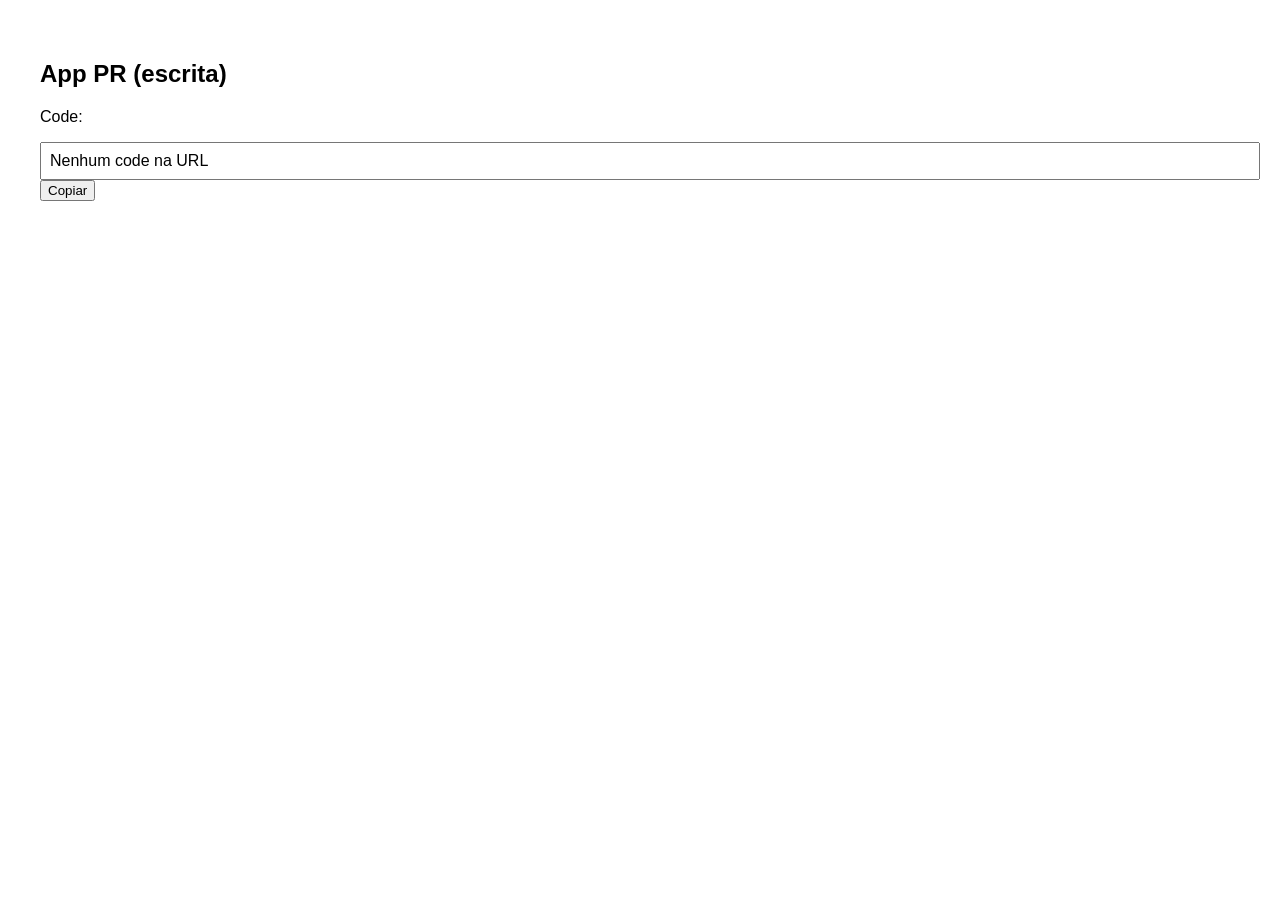
<file: pr-escrita/index.html>
<!DOCTYPE html>
<html lang="pt-BR">
<head>
<meta charset="utf-8">
<title>Code ML - PR escrita</title>
</head>
<body style="font-family:sans-serif;padding:2rem">
<h2>App PR (escrita)</h2>
<p>Code:</p>
<input id="c" readonly style="width:100%;font-size:1rem;padding:.5rem">
<button onclick="navigator.clipboard.writeText(c.value)">Copiar</button>
<script>
  const c = document.getElementById('c');
  c.value = new URLSearchParams(location.search).get('code') || 'Nenhum code na URL';
</script>
</body>
</html>
</file>
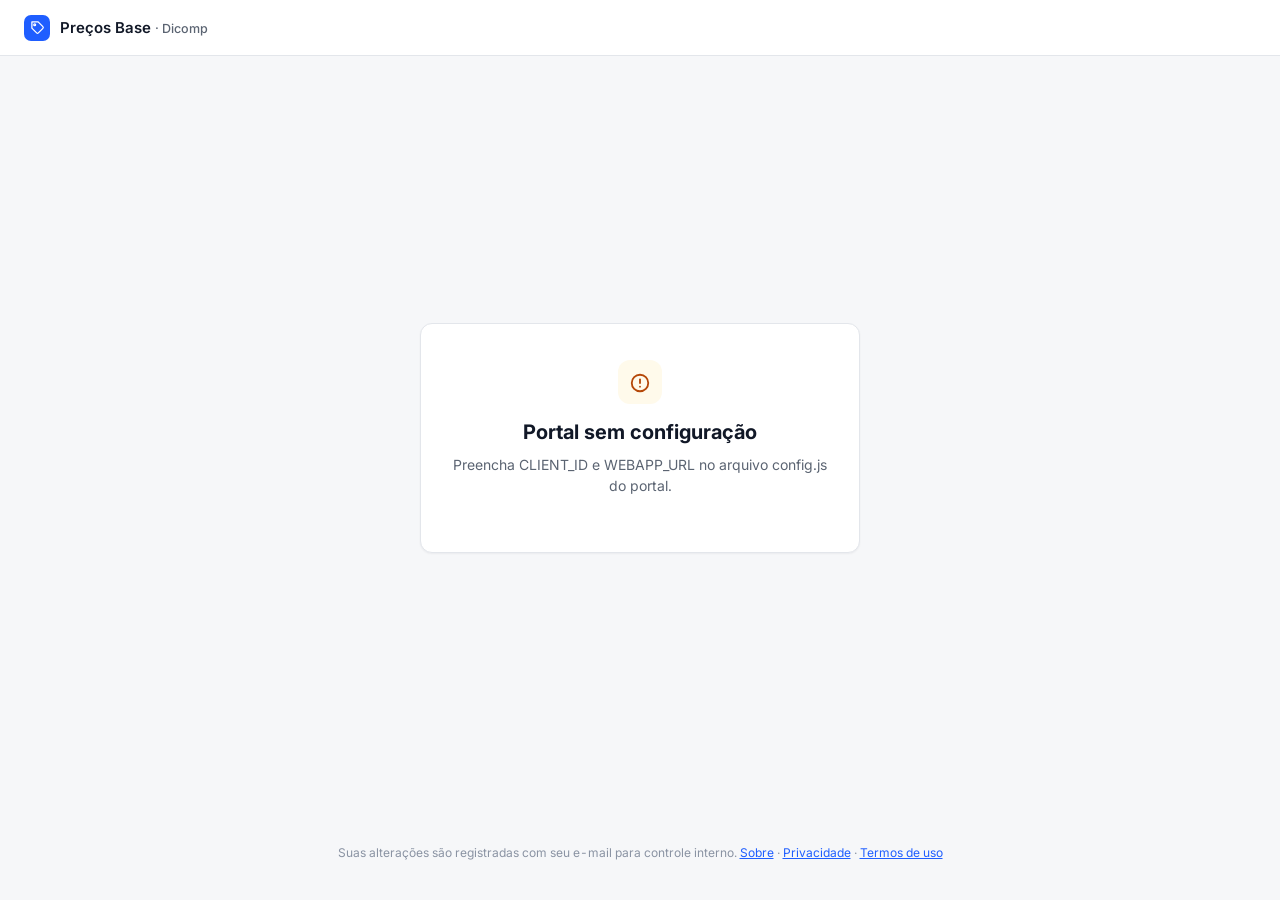
<file: precos/index.html>
<!doctype html>
<html lang="pt-BR">
<head>
  <meta charset="utf-8">
  <meta name="viewport" content="width=device-width, initial-scale=1">
  <meta name="robots" content="noindex, nofollow">
  <meta name="referrer" content="strict-origin-when-cross-origin">
  <title>Preços Base · Dicomp</title>
  <link rel="preconnect" href="https://fonts.googleapis.com">
  <link rel="preconnect" href="https://fonts.gstatic.com" crossorigin>
  <link href="https://fonts.googleapis.com/css2?family=Inter:wght@400;500;600;700&display=swap" rel="stylesheet">
  <link rel="stylesheet" href="estilo.css">
  <script src="config.js"></script>
  <script src="regras.js"></script>
  <script src="app.js" defer></script>
</head>
<body>

  <header class="topo">
    <div class="marca">
      <span class="logo" aria-hidden="true"><svg class="icone" viewBox="0 0 24 24"><path d="M20.6 13.4 13.4 20.6a2 2 0 0 1-2.8 0L3 13V3h10l7.6 7.6a2 2 0 0 1 0 2.8Z"/><circle cx="7.5" cy="7.5" r="1.5"/></svg></span>
      <span>Preços Base <small>· Dicomp</small></span>
    </div>
    <span class="dados-de" id="dados-de"></span>
    <div class="usuario" id="usuario" hidden>
      <button type="button" id="btn-usuario" aria-haspopup="true" aria-expanded="false">
        <span class="avatar" id="avatar" aria-hidden="true"></span>
        <span id="nome-usuario"></span>
        <svg class="icone p" viewBox="0 0 24 24" aria-hidden="true"><path d="m6 9 6 6 6-6"/></svg>
      </button>
      <div class="menu" id="menu-usuario" hidden>
        <div class="quem"><strong id="menu-nome"></strong><span id="menu-email"></span></div>
        <button type="button" id="btn-sair">
          <svg class="icone" viewBox="0 0 24 24" aria-hidden="true"><path d="M9 21H5a2 2 0 0 1-2-2V5a2 2 0 0 1 2-2h4"/><path d="m16 17 5-5-5-5"/><path d="M21 12H9"/></svg>
          Sair
        </button>
      </div>
    </div>
  </header>

  <div class="faixa" id="faixa-velho" role="status" hidden>
    <svg class="icone" viewBox="0 0 24 24" aria-hidden="true"><circle cx="12" cy="12" r="9"/><path d="M12 7v5l3 2"/></svg>
    <span id="faixa-velho-texto"></span>
  </div>

  <main>
    <!-- entrar -->
    <section class="tela-centro" id="tela-login" hidden>
      <div class="cartao-aviso">
        <div class="selo-grande"><svg class="icone" viewBox="0 0 24 24" aria-hidden="true"><path d="M20.6 13.4 13.4 20.6a2 2 0 0 1-2.8 0L3 13V3h10l7.6 7.6a2 2 0 0 1 0 2.8Z"/><circle cx="7.5" cy="7.5" r="1.5"/></svg></div>
        <h1 id="login-titulo">Preços Base</h1>
        <p id="login-texto">Entre com a conta Google liberada pelo e-commerce.</p>
        <div class="botao-google" id="botao-google"></div>
      </div>
    </section>

    <!-- avisos: não autorizado, manutenção, configuração, erro -->
    <section class="tela-centro" id="tela-aviso" hidden>
      <div class="cartao-aviso">
        <div class="selo-grande alerta"><svg class="icone" viewBox="0 0 24 24" aria-hidden="true"><circle cx="12" cy="12" r="9"/><path d="M12 8v4"/><path d="M12 16h.01"/></svg></div>
        <h1 id="aviso-titulo"></h1>
        <p id="aviso-texto"></p>
        <button type="button" class="btn" id="aviso-botao" hidden></button>
      </div>
    </section>

    <!-- o portal -->
    <section class="conteudo" id="tela-portal" hidden>
      <div class="cartoes">
        <button type="button" class="cartao pendencias" id="cartao-pendentes" data-chip="pendentes" aria-pressed="false">
          <span class="num" id="num-pendentes">–</span><span class="rot">sem preço base</span>
        </button>
        <button type="button" class="cartao alertas" id="cartao-alerta" data-chip="alerta" aria-pressed="false">
          <span class="num" id="num-alerta">–</span><span class="rot">perdendo catálogo pela base</span>
        </button>
        <button type="button" class="cartao" id="cartao-todos" data-chip="todos">
          <span class="num" id="num-todos">–</span><span class="rot" id="rot-todos">seus produtos</span>
        </button>
      </div>

      <div class="barra-filtros">
        <label class="busca">
          <span class="sr">Buscar SKU ou nome</span>
          <svg class="icone" viewBox="0 0 24 24" aria-hidden="true"><circle cx="11" cy="11" r="7"/><path d="m21 21-4.3-4.3"/></svg>
          <input type="search" id="busca" placeholder="Buscar SKU ou nome" autocomplete="off" spellcheck="false">
          <kbd aria-hidden="true">/</kbd>
        </label>
        <div class="chips" role="group" aria-label="Filtro">
          <button type="button" class="chip" data-chip="todos" aria-pressed="true">Todos</button>
          <button type="button" class="chip" data-chip="pendentes" aria-pressed="false">Pendentes</button>
          <button type="button" class="chip" data-chip="alerta" aria-pressed="false">Alerta</button>
          <button type="button" class="chip" data-chip="catalogo" aria-pressed="false">Catálogo</button>
        </div>
        <label id="caixa-comprador" hidden>
          <span class="sr">Comprador</span>
          <select class="filtro-comprador" id="filtro-comprador"></select>
        </label>
        <span class="contador" id="contador" aria-live="polite"></span>
      </div>

      <div class="tabela" role="table" aria-label="Preços base por SKU e loja" id="tabela">
        <div class="grade cabecalho" role="row" id="cabecalho"></div>
        <div role="rowgroup" id="linhas"></div>
        <div class="vazio-lista" id="vazio" hidden></div>
      </div>
    </section>
  </main>

  <footer class="rodape-lgpd">Suas alterações são registradas com seu e-mail para controle interno.
    <span class="links-rodape"><a href="sobre.html">Sobre</a> · <a href="privacidade.html">Privacidade</a> · <a href="termos.html">Termos de uso</a></span></footer>

  <div class="barra-alteracoes" id="barra" role="region" aria-label="Alterações não salvas" hidden>
    <span><span class="qtd" id="barra-qtd"></span> <span class="obs" id="barra-obs"></span></span>
    <button type="button" class="btn" id="btn-descartar">Descartar</button>
    <button type="button" class="btn primario" id="btn-revisar">Revisar e salvar</button>
  </div>

  <div class="popover" id="popover" role="dialog" aria-label="Anúncios do produto" hidden></div>
  <div class="toasts" id="toasts" aria-live="polite"></div>
  <div id="raiz-modal"></div>
</body>
</html>
</file>
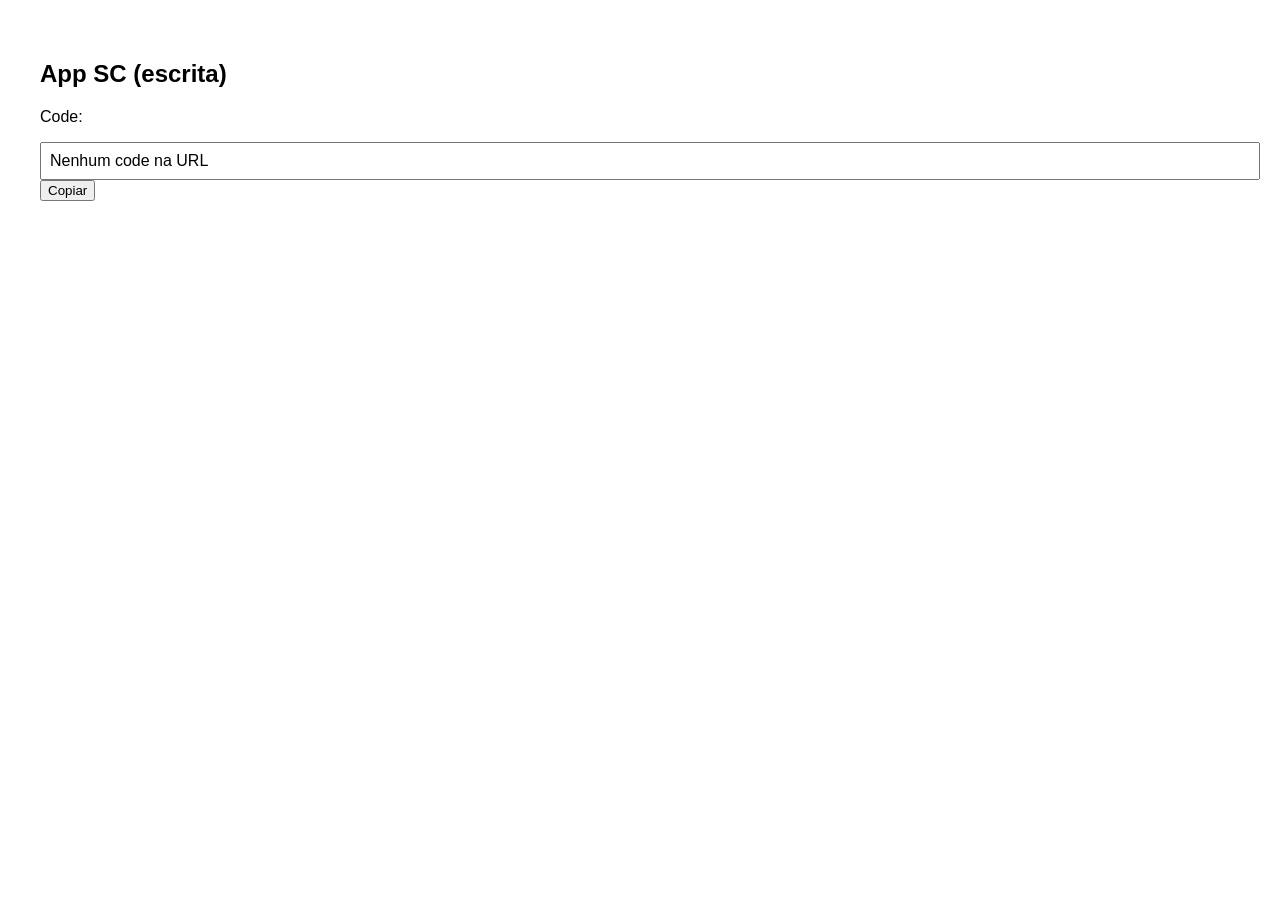
<file: sc-escrita/index.html>
<!DOCTYPE html>
<html lang="pt-BR">
<head>
<meta charset="utf-8">
<title>Code ML - SC escrita</title>
</head>
<body style="font-family:sans-serif;padding:2rem">
<h2>App SC (escrita)</h2>
<p>Code:</p>
<input id="c" readonly style="width:100%;font-size:1rem;padding:.5rem">
<button onclick="navigator.clipboard.writeText(c.value)">Copiar</button>
<script>
  const c = document.getElementById('c');
  c.value = new URLSearchParams(location.search).get('code') || 'Nenhum code na URL';
</script>
</body>
</html>
</file>
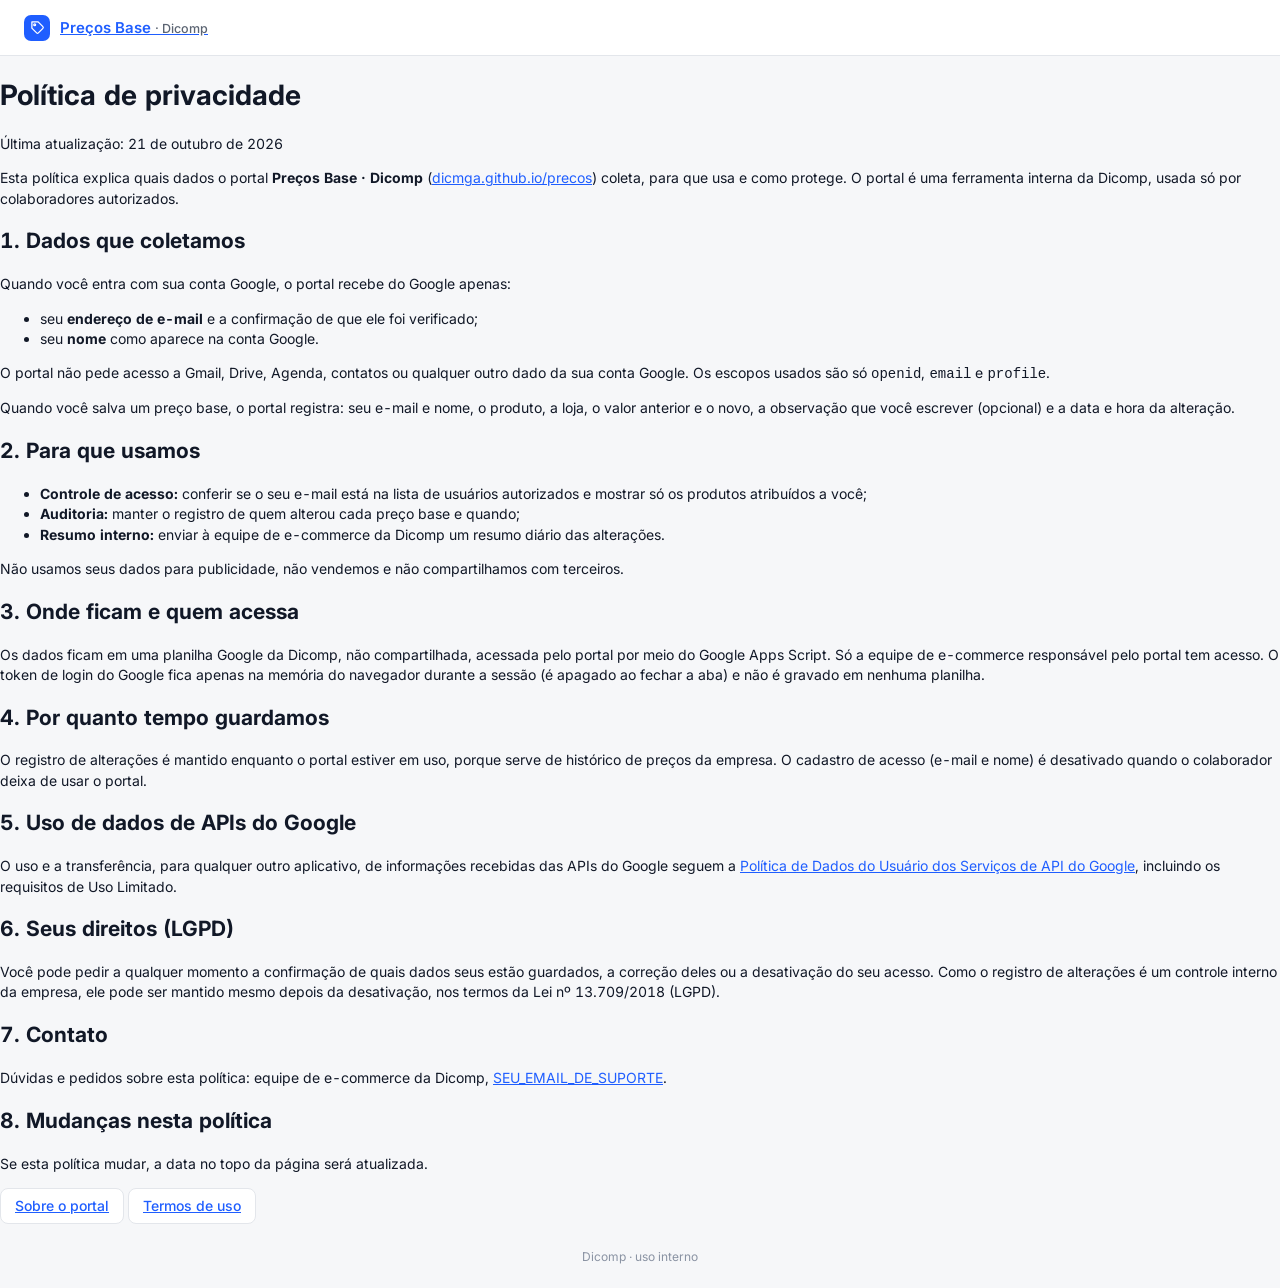
<file: precos/privacidade.html>
<!doctype html>
<html lang="pt-BR">
<head>
  <meta charset="utf-8">
  <meta name="viewport" content="width=device-width, initial-scale=1">
  <title>Preços Base · Dicomp — Política de privacidade</title>
  <link rel="preconnect" href="https://fonts.googleapis.com">
  <link rel="preconnect" href="https://fonts.gstatic.com" crossorigin>
  <link href="https://fonts.googleapis.com/css2?family=Inter:wght@400;500;600;700&display=swap" rel="stylesheet">
  <link rel="stylesheet" href="estilo.css">
</head>
<body>
  <header class="topo">
    <a class="marca" href="sobre.html">
      <span class="logo" aria-hidden="true"><svg class="icone" viewBox="0 0 24 24"><path d="M20.6 13.4 13.4 20.6a2 2 0 0 1-2.8 0L3 13V3h10l7.6 7.6a2 2 0 0 1 0 2.8Z"/><circle cx="7.5" cy="7.5" r="1.5"/></svg></span>
      <span>Preços Base <small>· Dicomp</small></span>
    </a>
  </header>

  <main class="pagina">
    <h1>Política de privacidade</h1>
    <p class="atualizado">Última atualização: 21 de outubro de 2026</p>

    <p>Esta política explica quais dados o portal <strong>Preços Base · Dicomp</strong>
      (<a href="https://dicmga.github.io/precos/">dicmga.github.io/precos</a>) coleta, para que usa e como
      protege. O portal é uma ferramenta interna da Dicomp, usada só por colaboradores autorizados.</p>

    <h2>1. Dados que coletamos</h2>
    <p>Quando você entra com sua conta Google, o portal recebe do Google apenas:</p>
    <ul>
      <li>seu <strong>endereço de e-mail</strong> e a confirmação de que ele foi verificado;</li>
      <li>seu <strong>nome</strong> como aparece na conta Google.</li>
    </ul>
    <p>O portal não pede acesso a Gmail, Drive, Agenda, contatos ou qualquer outro dado da sua conta Google.
      Os escopos usados são só <code>openid</code>, <code>email</code> e <code>profile</code>.</p>
    <p>Quando você salva um preço base, o portal registra: seu e-mail e nome, o produto, a loja, o valor
      anterior e o novo, a observação que você escrever (opcional) e a data e hora da alteração.</p>

    <h2>2. Para que usamos</h2>
    <ul>
      <li><strong>Controle de acesso:</strong> conferir se o seu e-mail está na lista de usuários autorizados
        e mostrar só os produtos atribuídos a você;</li>
      <li><strong>Auditoria:</strong> manter o registro de quem alterou cada preço base e quando;</li>
      <li><strong>Resumo interno:</strong> enviar à equipe de e-commerce da Dicomp um resumo diário das alterações.</li>
    </ul>
    <p>Não usamos seus dados para publicidade, não vendemos e não compartilhamos com terceiros.</p>

    <h2>3. Onde ficam e quem acessa</h2>
    <p>Os dados ficam em uma planilha Google da Dicomp, não compartilhada, acessada pelo portal por meio do
      Google Apps Script. Só a equipe de e-commerce responsável pelo portal tem acesso. O token de login do
      Google fica apenas na memória do navegador durante a sessão (é apagado ao fechar a aba) e não é
      gravado em nenhuma planilha.</p>

    <h2>4. Por quanto tempo guardamos</h2>
    <p>O registro de alterações é mantido enquanto o portal estiver em uso, porque serve de histórico de
      preços da empresa. O cadastro de acesso (e-mail e nome) é desativado quando o colaborador deixa de
      usar o portal.</p>

    <h2>5. Uso de dados de APIs do Google</h2>
    <p>O uso e a transferência, para qualquer outro aplicativo, de informações recebidas das APIs do Google
      seguem a <a href="https://developers.google.com/terms/api-services-user-data-policy" rel="noopener">Política
      de Dados do Usuário dos Serviços de API do Google</a>, incluindo os requisitos de Uso Limitado.</p>

    <h2>6. Seus direitos (LGPD)</h2>
    <p>Você pode pedir a qualquer momento a confirmação de quais dados seus estão guardados, a correção
      deles ou a desativação do seu acesso. Como o registro de alterações é um controle interno da empresa,
      ele pode ser mantido mesmo depois da desativação, nos termos da Lei nº 13.709/2018 (LGPD).</p>

    <h2>7. Contato</h2>
    <p>Dúvidas e pedidos sobre esta política: equipe de e-commerce da Dicomp,
      <a href="mailto:dicmga.arthur.l@gmail.com">SEU_EMAIL_DE_SUPORTE</a>.</p>

    <h2>8. Mudanças nesta política</h2>
    <p>Se esta política mudar, a data no topo da página será atualizada.</p>

    <div class="acoes">
      <a class="btn" href="sobre.html">Sobre o portal</a>
      <a class="btn" href="termos.html">Termos de uso</a>
    </div>
  </main>

  <footer class="rodape-lgpd">Dicomp · uso interno</footer>
</body>
</html>
</file>
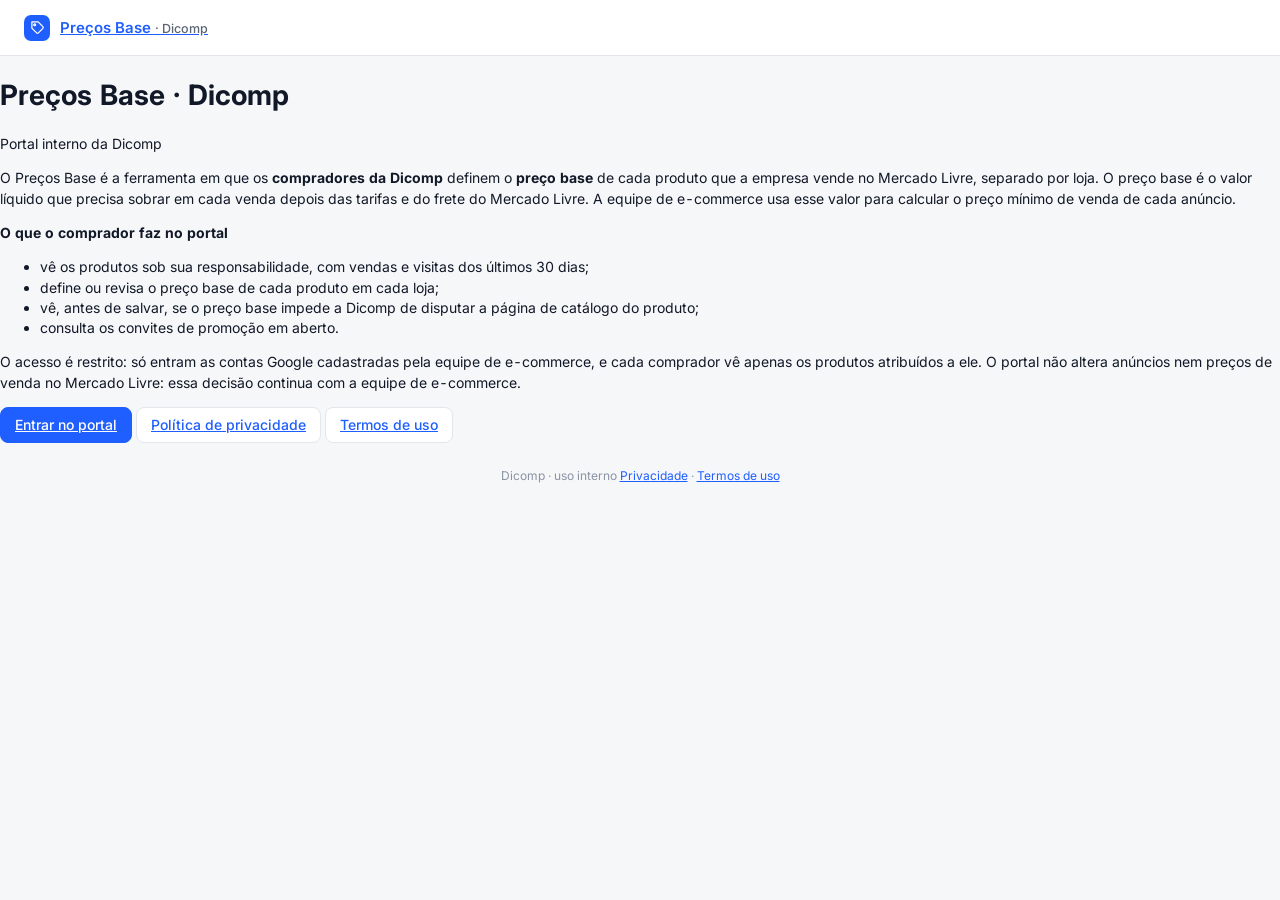
<file: precos/sobre.html>
<!doctype html>
<html lang="pt-BR">
<head>
  <meta charset="utf-8">
  <meta name="viewport" content="width=device-width, initial-scale=1">
  <title>Preços Base · Dicomp — Sobre</title>
  <meta name="description" content="Portal interno da Dicomp em que os compradores definem o preço base dos produtos vendidos no Mercado Livre.">
  <link rel="preconnect" href="https://fonts.googleapis.com">
  <link rel="preconnect" href="https://fonts.gstatic.com" crossorigin>
  <link href="https://fonts.googleapis.com/css2?family=Inter:wght@400;500;600;700&display=swap" rel="stylesheet">
  <link rel="stylesheet" href="estilo.css">
</head>
<body>
  <header class="topo">
    <a class="marca" href="sobre.html">
      <span class="logo" aria-hidden="true"><svg class="icone" viewBox="0 0 24 24"><path d="M20.6 13.4 13.4 20.6a2 2 0 0 1-2.8 0L3 13V3h10l7.6 7.6a2 2 0 0 1 0 2.8Z"/><circle cx="7.5" cy="7.5" r="1.5"/></svg></span>
      <span>Preços Base <small>· Dicomp</small></span>
    </a>
  </header>

  <main class="pagina">
    <h1>Preços Base · Dicomp</h1>
    <p class="atualizado">Portal interno da Dicomp</p>

    <p>O Preços Base é a ferramenta em que os <strong>compradores da Dicomp</strong> definem o
      <strong>preço base</strong> de cada produto que a empresa vende no Mercado Livre, separado por loja.
      O preço base é o valor líquido que precisa sobrar em cada venda depois das tarifas e do frete do
      Mercado Livre. A equipe de e-commerce usa esse valor para calcular o preço mínimo de venda de cada anúncio.</p>

    <div class="destaque">
      <p style="margin-top:0"><strong>O que o comprador faz no portal</strong></p>
      <ul style="margin-bottom:0">
        <li>vê os produtos sob sua responsabilidade, com vendas e visitas dos últimos 30 dias;</li>
        <li>define ou revisa o preço base de cada produto em cada loja;</li>
        <li>vê, antes de salvar, se o preço base impede a Dicomp de disputar a página de catálogo do produto;</li>
        <li>consulta os convites de promoção em aberto.</li>
      </ul>
    </div>

    <p>O acesso é restrito: só entram as contas Google cadastradas pela equipe de e-commerce, e cada
      comprador vê apenas os produtos atribuídos a ele. O portal não altera anúncios nem preços de venda no
      Mercado Livre: essa decisão continua com a equipe de e-commerce.</p>

    <div class="acoes">
      <a class="btn primario" href="./">Entrar no portal</a>
      <a class="btn" href="privacidade.html">Política de privacidade</a>
      <a class="btn" href="termos.html">Termos de uso</a>
    </div>
  </main>

  <footer class="rodape-lgpd">Dicomp · uso interno
    <span class="links-rodape"><a href="privacidade.html">Privacidade</a> · <a href="termos.html">Termos de uso</a></span></footer>
</body>
</html>
</file>
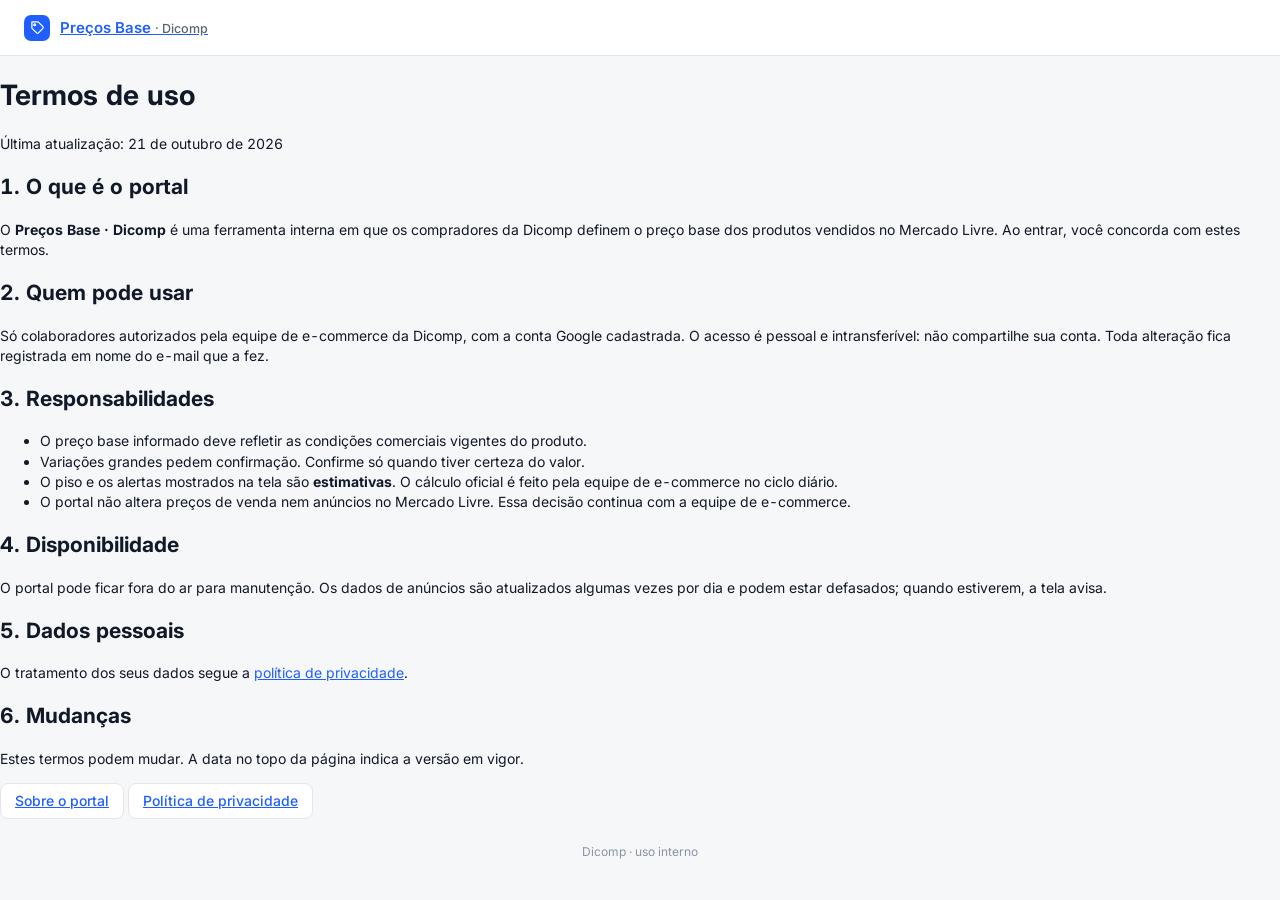
<file: precos/termos.html>
<!doctype html>
<html lang="pt-BR">
<head>
  <meta charset="utf-8">
  <meta name="viewport" content="width=device-width, initial-scale=1">
  <title>Preços Base · Dicomp — Termos de uso</title>
  <link rel="preconnect" href="https://fonts.googleapis.com">
  <link rel="preconnect" href="https://fonts.gstatic.com" crossorigin>
  <link href="https://fonts.googleapis.com/css2?family=Inter:wght@400;500;600;700&display=swap" rel="stylesheet">
  <link rel="stylesheet" href="estilo.css">
</head>
<body>
  <header class="topo">
    <a class="marca" href="sobre.html">
      <span class="logo" aria-hidden="true"><svg class="icone" viewBox="0 0 24 24"><path d="M20.6 13.4 13.4 20.6a2 2 0 0 1-2.8 0L3 13V3h10l7.6 7.6a2 2 0 0 1 0 2.8Z"/><circle cx="7.5" cy="7.5" r="1.5"/></svg></span>
      <span>Preços Base <small>· Dicomp</small></span>
    </a>
  </header>

  <main class="pagina">
    <h1>Termos de uso</h1>
    <p class="atualizado">Última atualização: 21 de outubro de 2026</p>

    <h2>1. O que é o portal</h2>
    <p>O <strong>Preços Base · Dicomp</strong> é uma ferramenta interna em que os compradores da Dicomp definem
      o preço base dos produtos vendidos no Mercado Livre. Ao entrar, você concorda com estes termos.</p>

    <h2>2. Quem pode usar</h2>
    <p>Só colaboradores autorizados pela equipe de e-commerce da Dicomp, com a conta Google cadastrada.
      O acesso é pessoal e intransferível: não compartilhe sua conta. Toda alteração fica registrada em nome
      do e-mail que a fez.</p>

    <h2>3. Responsabilidades</h2>
    <ul>
      <li>O preço base informado deve refletir as condições comerciais vigentes do produto.</li>
      <li>Variações grandes pedem confirmação. Confirme só quando tiver certeza do valor.</li>
      <li>O piso e os alertas mostrados na tela são <strong>estimativas</strong>. O cálculo oficial é feito
        pela equipe de e-commerce no ciclo diário.</li>
      <li>O portal não altera preços de venda nem anúncios no Mercado Livre. Essa decisão continua com a
        equipe de e-commerce.</li>
    </ul>

    <h2>4. Disponibilidade</h2>
    <p>O portal pode ficar fora do ar para manutenção. Os dados de anúncios são atualizados algumas vezes por
      dia e podem estar defasados; quando estiverem, a tela avisa.</p>

    <h2>5. Dados pessoais</h2>
    <p>O tratamento dos seus dados segue a <a href="privacidade.html">política de privacidade</a>.</p>

    <h2>6. Mudanças</h2>
    <p>Estes termos podem mudar. A data no topo da página indica a versão em vigor.</p>

    <div class="acoes">
      <a class="btn" href="sobre.html">Sobre o portal</a>
      <a class="btn" href="privacidade.html">Política de privacidade</a>
    </div>
  </main>

  <footer class="rodape-lgpd">Dicomp · uso interno</footer>
</body>
</html>
</file>
<file: precos/estilo.css>
/* ============================================================
   Preços Base · Dicomp — estilo do portal
   Cor reservada para significado: vermelho só para "a base está
   bloqueando o catálogo" e para erro. Sempre ícone + texto.
   Troque --accent pela cor da Dicomp quando houver.
   ============================================================ */

:root {
  --bg: #F6F7F9;  --surface: #FFFFFF;  --border: #E3E6EB;
  --text: #111827; --text-2: #5B6472; --text-3: #8A93A3;
  --accent: #1F5EFF;   /* placeholder até a identidade da Dicomp */
  --accent-bg: #EEF3FF;
  --danger: #D92D20;  --danger-bg: #FEF3F2; --danger-borda: #FECDCA;
  --success: #067647; --success-bg: #ECFDF3;
  --warning: #B54708; --warning-bg: #FFFAEB; --warning-borda: #FEDF89;
  --info: #175CD3;    --info-bg: #EFF8FF;
  --neutro-bg: #F2F4F7;
  --hover: #FAFBFC;
  --radius: 8px; --row-h: 60px;
  --topo-h: 56px;
  --mono: ui-monospace, "SFMono-Regular", Menlo, Consolas, "Liberation Mono", monospace;
  --sombra: 0 1px 2px rgba(16, 24, 40, .05);
  --sombra-alta: 0 12px 32px rgba(16, 24, 40, .18);
}

*, *::before, *::after { box-sizing: border-box; }

html { scroll-padding-top: calc(var(--topo-h) + 48px); }

body {
  margin: 0;
  background: var(--bg);
  color: var(--text);
  font: 14px/1.45 "Inter", system-ui, -apple-system, "Segoe UI", Roboto, sans-serif;
  font-variant-numeric: tabular-nums;
  -webkit-font-smoothing: antialiased;
}

button, input, select, textarea { font: inherit; color: inherit; }
button { cursor: pointer; }
[hidden] { display: none !important; }
a { color: var(--accent); }

:focus-visible { outline: 2px solid var(--accent); outline-offset: 2px; border-radius: 4px; }

.icone { width: 16px; height: 16px; flex: none; stroke: currentColor; fill: none; stroke-width: 2;
  stroke-linecap: round; stroke-linejoin: round; vertical-align: -3px; }
.icone.p { width: 14px; height: 14px; vertical-align: -2px; }

.sr { position: absolute; width: 1px; height: 1px; overflow: hidden; clip: rect(0 0 0 0); white-space: nowrap; }

/* ---------- topo ---------- */

.topo {
  position: sticky; top: 0; z-index: 30;
  height: var(--topo-h);
  display: flex; align-items: center; gap: 16px;
  padding: 0 24px;
  background: var(--surface);
  border-bottom: 1px solid var(--border);
}
.marca { display: flex; align-items: center; gap: 10px; font-weight: 600; font-size: 15px; white-space: nowrap; }
.marca .logo { width: 26px; height: 26px; border-radius: 7px; background: var(--accent); color: #fff;
  display: grid; place-items: center; }
.marca .logo .icone { width: 15px; height: 15px; }
.marca small { color: var(--text-2); font-weight: 500; }
.dados-de { margin-left: auto; color: var(--text-2); font-size: 13px; white-space: nowrap; }
.usuario { position: relative; }
.usuario > button {
  display: flex; align-items: center; gap: 8px;
  border: 1px solid transparent; background: none; border-radius: 8px; padding: 6px 8px;
}
.usuario > button:hover { background: var(--bg); }
.avatar { width: 28px; height: 28px; border-radius: 50%; background: var(--accent-bg); color: var(--accent);
  display: grid; place-items: center; font-weight: 600; font-size: 12px; }
.menu {
  position: absolute; right: 0; top: calc(100% + 6px); min-width: 240px;
  background: var(--surface); border: 1px solid var(--border); border-radius: 10px; box-shadow: var(--sombra-alta);
  padding: 8px; z-index: 40;
}
.menu .quem { padding: 6px 8px 10px; border-bottom: 1px solid var(--border); margin-bottom: 6px; }
.menu .quem strong { display: block; }
.menu .quem span { color: var(--text-2); font-size: 13px; }
.menu button { width: 100%; text-align: left; display: flex; gap: 8px; align-items: center;
  border: 0; background: none; padding: 8px; border-radius: 6px; }
.menu button:hover { background: var(--bg); }

.faixa {
  display: flex; gap: 8px; align-items: center;
  padding: 10px 24px; background: var(--warning-bg); color: var(--warning);
  border-bottom: 1px solid var(--warning-borda); font-size: 13px;
}

/* ---------- telas de aviso / login ---------- */

.tela-centro { min-height: calc(100vh - var(--topo-h) - 80px); display: grid; place-items: center; padding: 24px; }
.cartao-aviso {
  width: 100%; max-width: 440px; text-align: center;
  background: var(--surface); border: 1px solid var(--border); border-radius: 12px; padding: 36px 32px;
  box-shadow: var(--sombra);
}
.cartao-aviso h1 { font-size: 20px; margin: 14px 0 8px; }
.cartao-aviso p { color: var(--text-2); margin: 0 0 20px; }
.cartao-aviso .selo-grande { width: 44px; height: 44px; border-radius: 12px; margin: 0 auto;
  display: grid; place-items: center; background: var(--accent-bg); color: var(--accent); }
.cartao-aviso .selo-grande.alerta { background: var(--warning-bg); color: var(--warning); }
.cartao-aviso .selo-grande .icone { width: 22px; height: 22px; }
.botao-google { display: flex; justify-content: center; min-height: 44px; }

/* ---------- botões ---------- */

.btn {
  display: inline-flex; align-items: center; justify-content: center; gap: 6px;
  height: 36px; padding: 0 14px; border-radius: 8px;
  border: 1px solid var(--border); background: var(--surface); font-weight: 500;
}
.btn:hover { background: var(--bg); }
.btn.primario { background: var(--accent); border-color: var(--accent); color: #fff; }
.btn.primario:hover { filter: brightness(.95); }
.btn:disabled { opacity: .5; cursor: not-allowed; filter: none; }
.btn.pequeno { height: 28px; padding: 0 10px; font-size: 13px; }

/* ---------- conteúdo ---------- */

.conteudo { max-width: 1600px; margin: 0 auto; padding: 20px 24px 120px; }

.cartoes { display: flex; gap: 12px; flex-wrap: wrap; margin-bottom: 16px; }
.cartao {
  min-width: 170px; text-align: left;
  display: flex; flex-direction: column; gap: 2px;
  background: var(--surface); border: 1px solid var(--border); border-radius: var(--radius);
  padding: 12px 16px; box-shadow: var(--sombra);
}
.cartao:hover { border-color: #C9CED6; }
.cartao[aria-pressed="true"] { border-color: var(--accent); box-shadow: 0 0 0 1px var(--accent); }
.cartao .num { font-size: 26px; font-weight: 600; line-height: 1.2; display: flex; align-items: center; gap: 8px; }
.cartao .rot { color: var(--text-2); font-size: 13px; }
.cartao.pendencias.tem .num { color: var(--warning); }
.cartao.alertas.tem .num { color: var(--danger); }

.barra-filtros { display: flex; gap: 12px; align-items: center; flex-wrap: wrap; margin-bottom: 12px; }
.busca { position: relative; flex: 0 1 340px; }
.busca .icone { position: absolute; left: 10px; top: 50%; transform: translateY(-50%); color: var(--text-3); }
.busca input {
  width: 100%; height: 36px; padding: 0 34px 0 34px;
  border: 1px solid var(--border); border-radius: 8px; background: var(--surface);
}
.busca kbd { position: absolute; right: 8px; top: 50%; transform: translateY(-50%);
  font: 12px var(--mono); color: var(--text-3); border: 1px solid var(--border); border-radius: 4px; padding: 0 5px; }
.chips { display: flex; gap: 6px; flex-wrap: wrap; }
.chip { height: 32px; padding: 0 12px; border-radius: 16px; border: 1px solid var(--border); background: var(--surface);
  font-size: 13px; font-weight: 500; color: var(--text-2); }
.chip[aria-pressed="true"] { background: var(--text); border-color: var(--text); color: #fff; }
.filtro-comprador { height: 36px; border: 1px solid var(--border); border-radius: 8px; background: var(--surface); padding: 0 10px; }
.contador { margin-left: auto; color: var(--text-2); font-size: 13px; }

/* ---------- tabela ---------- */

.tabela {
  background: var(--surface); border: 1px solid var(--border); border-radius: var(--radius);
  box-shadow: var(--sombra);
}
.grade { display: grid; grid-template-columns: var(--colunas); }
.cabecalho {
  position: sticky; top: var(--topo-h); z-index: 10;
  background: var(--surface); border-bottom: 1px solid var(--border);
  border-radius: var(--radius) var(--radius) 0 0;
  font-size: 11.5px; font-weight: 600; letter-spacing: .05em; text-transform: uppercase; color: var(--text-3);
}
.cabecalho > div { padding: 10px 12px; }
.linha { border-top: 1px solid var(--border); content-visibility: auto; contain-intrinsic-size: auto 96px; }
.linha:first-child { border-top: 0; }
.linha:hover { background: var(--hover); }
.cel { padding: 12px; min-height: var(--row-h); min-width: 0; }

.produto .titulo {
  font-weight: 500; display: -webkit-box; -webkit-line-clamp: 2; -webkit-box-orient: vertical; overflow: hidden;
}
.produto .meta { margin-top: 4px; display: flex; gap: 6px; align-items: center; flex-wrap: wrap; color: var(--text-2); font-size: 12.5px; }
.produto .sku { font: 12px var(--mono); color: var(--text-2); }
.lnk-anuncios { border: 0; background: none; padding: 0; color: var(--accent); font-size: 12.5px; }
.lnk-anuncios:hover { text-decoration: underline; }

.rot-loja { display: none; font-size: 11.5px; font-weight: 600; text-transform: uppercase; letter-spacing: .05em; color: var(--text-3); margin-bottom: 4px; }

.loja { position: relative; }
.loja.editada { box-shadow: inset 3px 0 0 var(--warning); }
.campo-wrap { position: relative; max-width: 190px; }
.campo-wrap .prefixo { position: absolute; left: 10px; top: 50%; transform: translateY(-50%); color: var(--text-3); font-size: 13px; pointer-events: none; }
.campo {
  width: 100%; height: 36px; padding: 0 10px 0 34px;
  border: 1px solid var(--border); border-radius: 6px; background: var(--surface);
  font-variant-numeric: tabular-nums; font-weight: 500;
}
.campo:hover { border-color: #C9CED6; }
.campo:focus { outline: none; border-color: var(--accent); box-shadow: 0 0 0 3px rgba(31, 94, 255, .18); }
.campo::placeholder { color: var(--text-3); font-weight: 400; }
.loja.pendente .campo { border-style: dashed; border-color: #A8B0BD; background: #FCFCFD; }
.loja.invalida .campo { border-color: var(--danger); background: var(--danger-bg); }
.antes { margin-top: 4px; font-size: 12px; color: var(--text-3); }
.erro-campo { margin-top: 4px; font-size: 12px; color: var(--danger); display: flex; gap: 4px; align-items: center; }

.alerta { margin-top: 6px; font-size: 12.5px; line-height: 1.4; display: flex; gap: 6px; align-items: flex-start; color: var(--text-2); }
.alerta .icone { margin-top: 1px; }
.alerta.vermelho { color: var(--danger); background: var(--danger-bg); border: 1px solid var(--danger-borda);
  border-radius: 6px; padding: 6px 8px; }
.alerta.ambar { color: var(--warning); }
.alerta.azul { color: var(--info); }
.alerta.verde { color: var(--success); }
.alerta .usar { margin-top: 4px; display: inline-flex; align-items: center; gap: 4px; height: 24px; padding: 0 8px;
  border-radius: 6px; border: 1px solid currentColor; background: var(--surface); color: inherit; font-size: 12px; font-weight: 600; }
.alerta .usar:hover { background: #fff7f6; }
.alerta .mais { color: var(--text-3); white-space: nowrap; border-bottom: 1px dotted var(--text-3); cursor: help; }
.alerta .corpo { min-width: 0; }

.selos { margin-top: 6px; display: flex; gap: 4px; flex-wrap: wrap; }
.selo { display: inline-flex; align-items: center; gap: 4px; height: 20px; padding: 0 7px; border-radius: 10px;
  font-size: 11.5px; font-weight: 500; white-space: nowrap; }
.selo.pend { background: var(--warning-bg); color: var(--warning); }
.selo.aguarda { background: var(--info-bg); color: var(--info); }
.selo.neutro { background: var(--neutro-bg); color: var(--text-2); }

.sem-anuncio { color: var(--text-3); font-size: 13px; display: flex; align-items: center; height: 36px; }

.trinta { font-size: 13px; }
.trinta .un { font-weight: 500; }
.trinta .vis { color: var(--text-2); }
.btn-convites { margin-top: 6px; display: inline-flex; align-items: center; gap: 4px; height: 24px; padding: 0 8px;
  border: 1px solid var(--border); border-radius: 12px; background: var(--surface); font-size: 12px; color: var(--text-2); }
.btn-convites[aria-expanded="true"] { border-color: var(--text-2); color: var(--text); }
.btn-convites[aria-expanded="true"] .seta { transform: rotate(90deg); }

.expansao { grid-column: 1 / -1; padding: 4px 12px 16px; background: #FBFBFD; border-top: 1px dashed var(--border); }
.expansao h4 { margin: 12px 0 6px; font-size: 12px; text-transform: uppercase; letter-spacing: .05em; color: var(--text-3); }
.expansao table { width: 100%; border-collapse: collapse; font-size: 13px; }
.expansao th { text-align: left; font-weight: 500; color: var(--text-3); padding: 4px 8px; font-size: 12px; }
.expansao td { padding: 6px 8px; border-top: 1px solid var(--border); vertical-align: top; }
.expansao .rodape { margin-top: 10px; color: var(--text-3); font-size: 12px; }
.aval { display: inline-flex; align-items: center; gap: 4px; font-weight: 500; }
.aval.acima { color: var(--success); }
.aval.abaixo { color: var(--danger); }
.aval.neutra { color: var(--text-3); font-weight: 400; }

.vazio-lista { padding: 48px 24px; text-align: center; color: var(--text-2); }

/* esqueleto de carregamento */
.esqueleto .cel span { display: block; height: 12px; border-radius: 6px; margin: 6px 0;
  background: linear-gradient(90deg, #EEF0F3 0%, #F6F7F9 50%, #EEF0F3 100%); background-size: 200% 100%;
  animation: brilho 1.2s ease-in-out infinite; }
@keyframes brilho { from { background-position: 200% 0; } to { background-position: -200% 0; } }

/* ---------- popover de anúncios ---------- */

.popover {
  position: absolute; z-index: 50; min-width: 300px; max-width: 420px;
  background: var(--surface); border: 1px solid var(--border); border-radius: 10px; box-shadow: var(--sombra-alta);
  padding: 8px;
}
.popover h5 { margin: 6px 8px 4px; font-size: 11.5px; text-transform: uppercase; letter-spacing: .05em; color: var(--text-3); }
.popover a { display: flex; gap: 8px; align-items: center; padding: 6px 8px; border-radius: 6px; text-decoration: none; color: var(--text); font-size: 13px; }
.popover a:hover { background: var(--bg); }
.popover a .id { font: 12px var(--mono); color: var(--text-2); }
.popover a .preco { margin-left: auto; color: var(--text-2); }

/* ---------- barra fixa de alterações ---------- */

.barra-alteracoes {
  position: fixed; left: 50%; bottom: 20px; transform: translateX(-50%); z-index: 35;
  display: flex; align-items: center; gap: 16px;
  background: #111827; color: #fff; border-radius: 12px; padding: 10px 10px 10px 18px;
  box-shadow: var(--sombra-alta); white-space: nowrap;
}
.barra-alteracoes .qtd { font-weight: 600; }
.barra-alteracoes .obs { color: #FDA29B; font-size: 13px; }
.barra-alteracoes .btn { background: transparent; color: #fff; border-color: #4B5563; }
.barra-alteracoes .btn:hover { background: #1F2937; }
.barra-alteracoes .btn.primario { background: var(--accent); border-color: var(--accent); }

/* ---------- modal ---------- */

.fundo-modal { position: fixed; inset: 0; z-index: 60; background: rgba(17, 24, 39, .45);
  display: grid; place-items: center; padding: 24px; }
.modal {
  width: 100%; max-width: 980px; max-height: calc(100vh - 48px); overflow: auto;
  background: var(--surface); border-radius: 12px; box-shadow: var(--sombra-alta);
  display: flex; flex-direction: column;
}
.modal header { display: flex; align-items: center; gap: 12px; padding: 18px 20px; border-bottom: 1px solid var(--border); }
.modal header h2 { margin: 0; font-size: 17px; }
.modal header .fechar { margin-left: auto; border: 0; background: none; padding: 6px; border-radius: 6px; color: var(--text-2); }
.modal header .fechar:hover { background: var(--bg); }
.modal .corpo-modal { padding: 8px 20px 4px; overflow: auto; }
.modal table { width: 100%; border-collapse: collapse; font-size: 13px; }
.modal th { text-align: left; font-weight: 500; color: var(--text-3); font-size: 12px; padding: 10px 8px 6px; border-bottom: 1px solid var(--border); }
.modal td { padding: 10px 8px; border-bottom: 1px solid var(--border); vertical-align: top; }
.modal tr.acima-limite td { background: var(--warning-bg); }
.modal tr.com-conflito td, .modal tr.com-erro td { background: var(--danger-bg); }
.modal .prod { font-weight: 500; max-width: 260px; }
.modal .prod small { display: block; font: 11.5px var(--mono); color: var(--text-2); font-weight: 400; }
.modal .seta-var { white-space: nowrap; font-weight: 500; }
.modal .seta-var.sobe { color: var(--success); }
.modal .seta-var.desce { color: var(--danger); }
.modal .confirma { display: flex; gap: 6px; align-items: center; margin-top: 6px; color: var(--warning); font-weight: 500; }
.modal .confirma input { width: 16px; height: 16px; accent-color: var(--warning); }
.modal .lapis { border: 0; background: none; color: var(--text-3); padding: 4px; border-radius: 6px; }
.modal .lapis:hover, .modal .lapis[aria-pressed="true"] { color: var(--text); background: var(--bg); }
.modal .obs-item { margin-top: 6px; width: 100%; height: 30px; border: 1px solid var(--border); border-radius: 6px; padding: 0 8px; font-size: 13px; }
.modal .aviso-linha { margin-top: 6px; color: var(--danger); font-weight: 500; }
.modal .acoes-conflito { margin-top: 8px; display: flex; gap: 6px; flex-wrap: wrap; }
.modal footer { padding: 14px 20px 18px; border-top: 1px solid var(--border); display: flex; flex-direction: column; gap: 12px; }
.modal footer label { font-size: 13px; color: var(--text-2); }
.modal footer textarea { width: 100%; min-height: 56px; resize: vertical; border: 1px solid var(--border); border-radius: 8px; padding: 8px 10px; }
.modal footer .botoes { display: flex; gap: 8px; justify-content: flex-end; align-items: center; }
.modal footer .botoes .dica { margin-right: auto; color: var(--text-3); font-size: 12.5px; }

/* ---------- toasts ---------- */

.toasts { position: fixed; right: 20px; bottom: 84px; z-index: 70; display: flex; flex-direction: column; gap: 8px; max-width: 420px; }
.toast { display: flex; gap: 12px; align-items: center; background: #111827; color: #fff; border-radius: 10px;
  padding: 12px 14px; box-shadow: var(--sombra-alta); font-size: 13.5px; }
.toast.erro { background: #7A271A; }
.toast button { margin-left: auto; border: 1px solid rgba(255, 255, 255, .4); background: none; color: #fff;
  border-radius: 6px; height: 28px; padding: 0 10px; white-space: nowrap; }

.rodape-lgpd { text-align: center; color: var(--text-3); font-size: 12px; padding: 24px; }

/* ---------- telas pequenas: a tabela vira cartões ---------- */

@media (max-width: 900px) {
  .topo { padding: 0 12px; gap: 10px; }
  .dados-de { display: none; }
  .conteudo { padding: 12px 12px 120px; }
  .busca { flex: 1 1 100%; }
  .contador { margin-left: 0; }
  .marca small { display: none; }
  .cartoes { display: grid; grid-template-columns: repeat(3, minmax(0, 1fr)); gap: 8px; }
  .cartao { min-width: 0; padding: 10px 12px; }
  .cartao .num { font-size: 20px; }
  .cartao .rot { font-size: 12px; line-height: 1.3; }
  .tabela .cabecalho { display: none; }
  .tabela { background: none; border: 0; box-shadow: none; }
  .grade { display: block; }
  .linha { background: var(--surface); border: 1px solid var(--border); border-radius: var(--radius); margin-bottom: 10px; }
  .linha:first-child { border-top: 1px solid var(--border); }
  .cel { min-height: 0; padding: 10px 12px; }
  .loja, .trinta { border-top: 1px solid var(--border); }
  .rot-loja { display: block; }
  .campo-wrap { max-width: none; }
  .barra-alteracoes { left: 12px; right: 12px; transform: none; bottom: 12px; white-space: normal; flex-wrap: wrap; gap: 10px; padding: 12px; }
  .barra-alteracoes > span:first-child { flex: 1 1 100%; }
  .barra-alteracoes .btn { flex: 1 1 0; }
  .toasts { left: 12px; right: 12px; bottom: 96px; }
}
</file>
